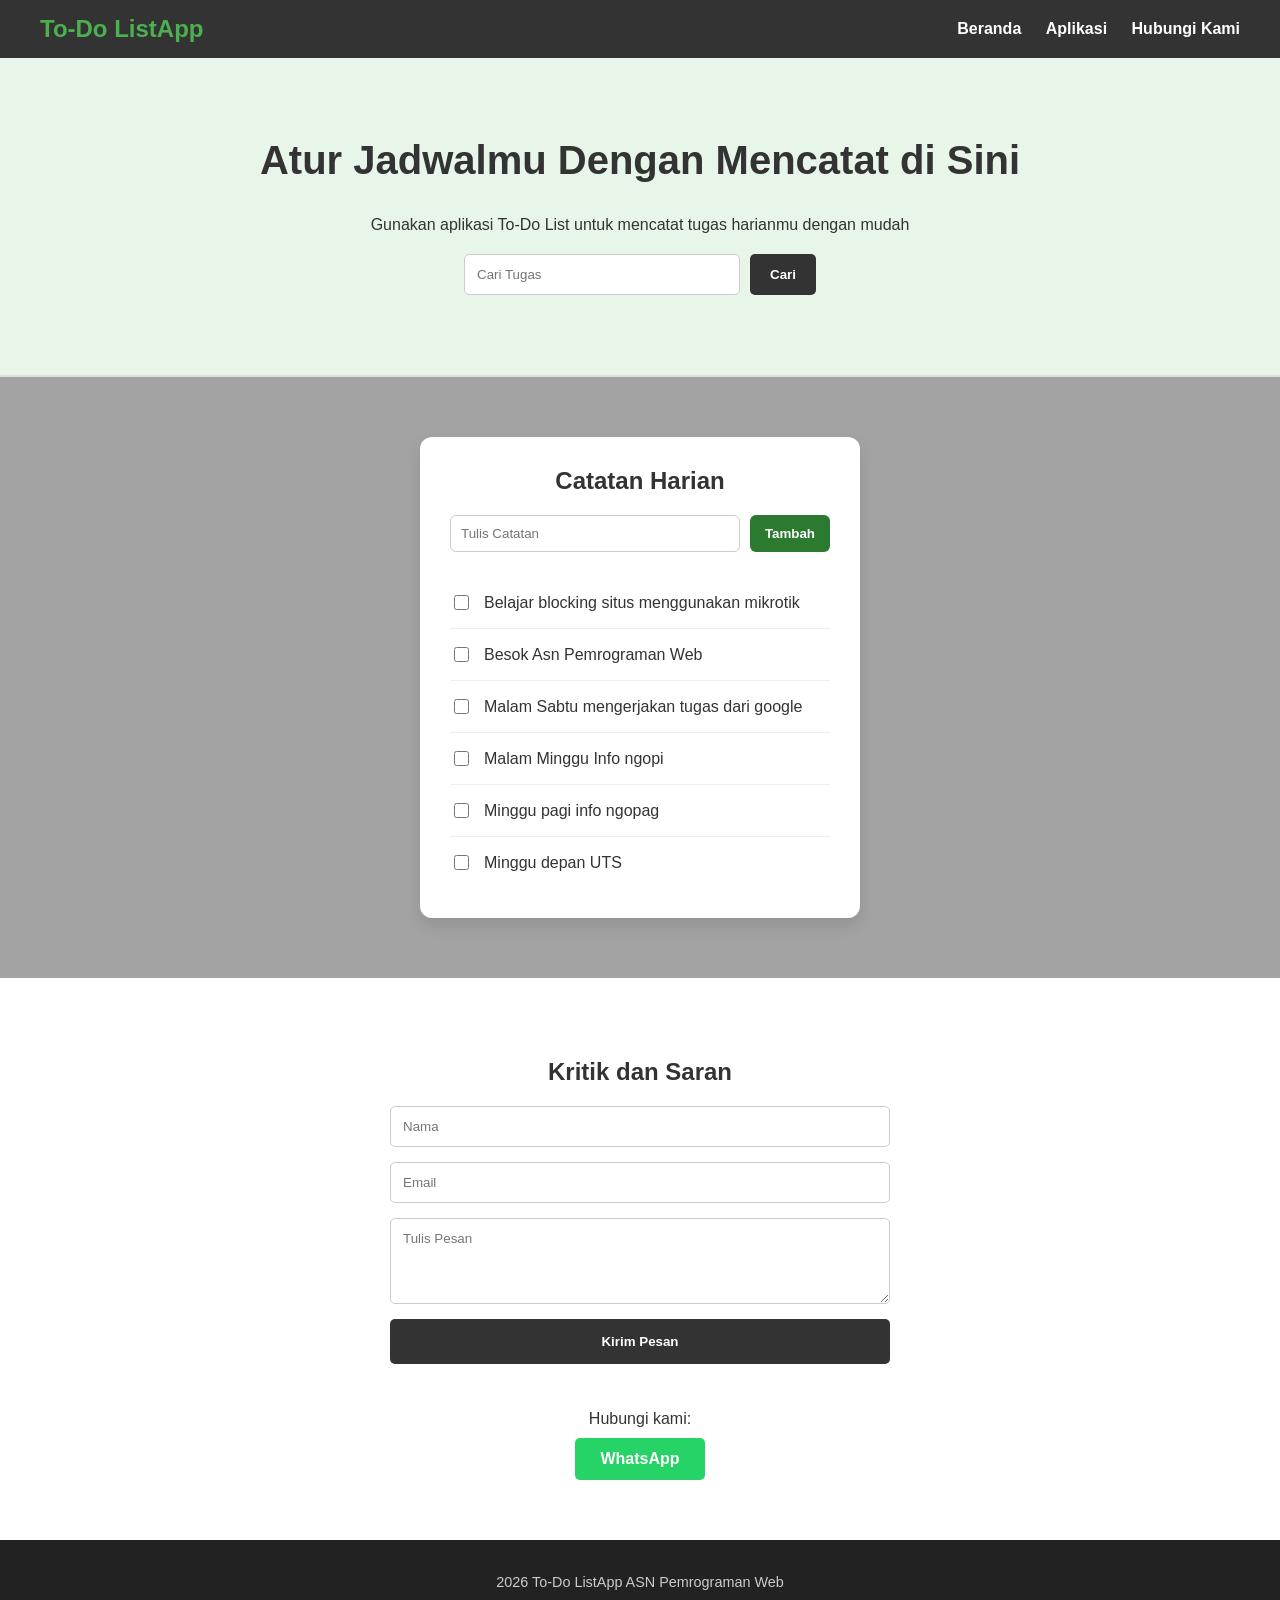
<file: asn_frontend/index.html>
<!DOCTYPE html>
<html lang="id">
<head>
    <meta charset="UTF-8">
    <meta name="viewport" content="width=device-width, initial-scale=1.0">
    <title>Aplikasi To-Do List</title>
    <link rel="stylesheet" href="style.css">
</head>
<body>
    <header>
        <div class="logo">To-Do ListApp</div>
        <nav>
            <a href="#hero">Beranda</a>
            <a href="#aplikasi">Aplikasi</a>
            <a href="#kontak">Hubungi Kami</a>
        </nav>
    </header>
    <section id="hero" class="hero-section">
        <div class="hero-content">
            <h1>Atur Jadwalmu Dengan Mencatat di Sini</h1>
            <p>Gunakan aplikasi To-Do List untuk mencatat tugas harianmu dengan mudah</p>
            <form class="search-form">
                <input type="text" placeholder="Cari Tugas">
                <button type="submit">Cari</button>
            </form>
        </div>
    </section>
    <section id="aplikasi" class="body-section">
            <div class="to-do-list">
            <h2>Catatan Harian</h2>
            <div class="input-todo">
                <input type="text" placeholder="Tulis Catatan">
                <button>Tambah</button>    
            </div>
            <ul class="list">
                <li>
                    <input type="checkbox" id="catatan1">
                    <label for="catatan1">Belajar blocking situs menggunakan mikrotik</label>
                </li>
                <li>
                    <input type="checkbox" id="catatan2">
                    <label for="catatan2">Besok Asn Pemrograman Web</label>
                </li>
                <li>
                    <input type="checkbox" id="catatan3">
                    <label for="catatan3">Malam Sabtu mengerjakan tugas dari google</label>
                </li>
                <li>
                    <input type="checkbox" id="catatan4">
                    <label for="catatan4">Malam Minggu Info ngopi</label>
                </li>
                <li>
                    <input type="checkbox" id="catatan5">
                    <label for="catatan5">Minggu pagi info ngopag</label>
                </li>
                <li>
                    <input type="checkbox" id="catatan6">
                    <label for="catatan6">Minggu depan UTS</label>
                </li>
            </ul>
        </div>
    </section>
    <section id="kontak" class="contact-section">
        <h2>Kritik dan Saran</h2>
        <div class="contact-wrapper">
            <form class="contact-form">
                <input type="text" placeholder="Nama" required>
                <input type="email" placeholder="Email" required>
                <textarea placeholder="Tulis Pesan" rows="4" required></textarea>
                <button type="submit">Kirim Pesan</button>
            </form>
            <div class="wa-box">
                <p>Hubungi kami:</p>
                <a href="https://wa.me/62882007166831" target="_blank" class="btn-wa">WhatsApp</a>
            </div>
        </div>
    </section>
    <footer>
        <p>2026 To-Do ListApp ASN Pemrograman Web</p>
    </footer>
</body>
</html>
</file>
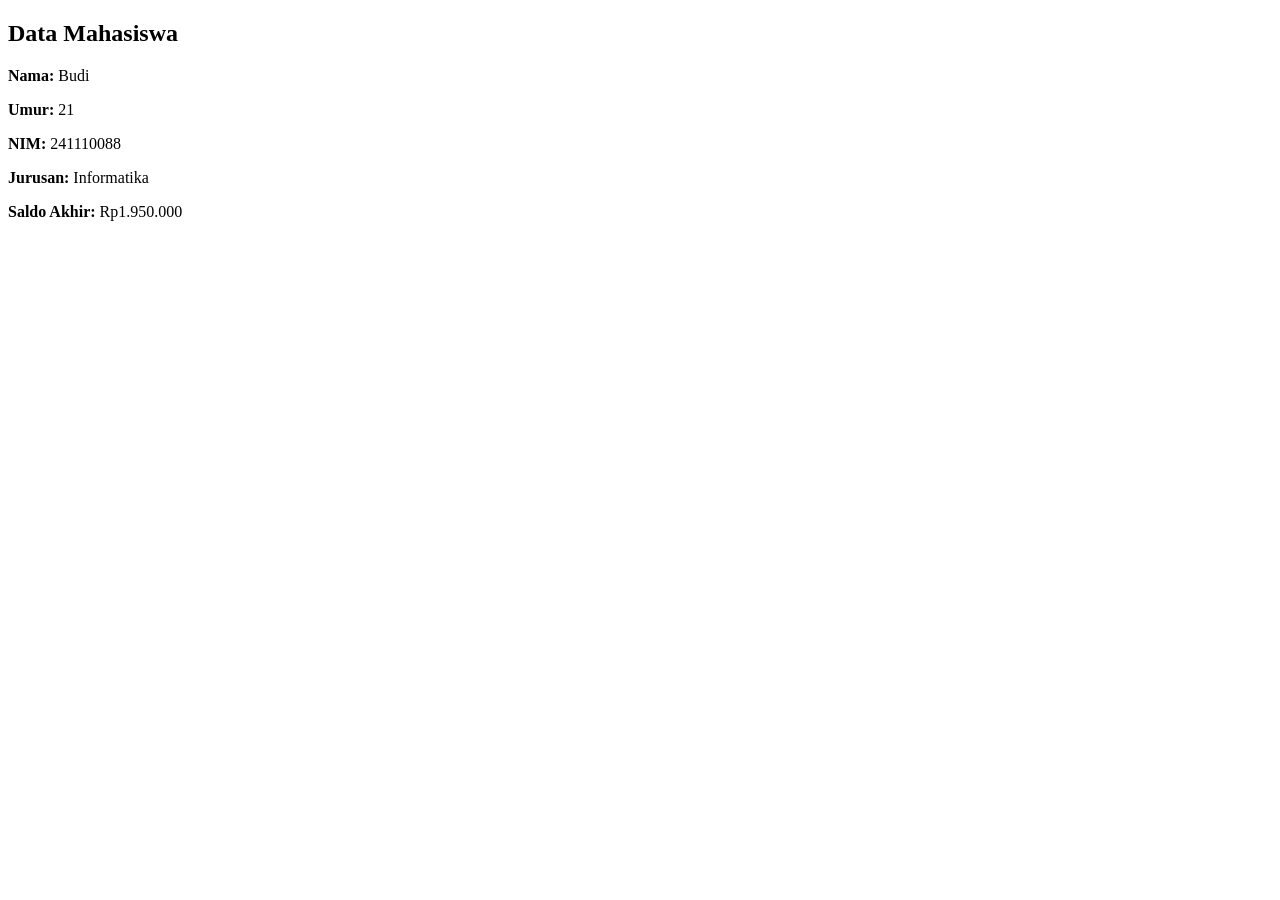
<file: latihanjs/index.html>
<!DOCTYPE html>
<html lang="en">
<head>
    <meta charset="UTF-8">
    <meta name="viewport" content="width=device-width, initial-scale=1.0">
    <title>Mahasiswa</title>
</head>
<body>
    <div id="output"></div>
    <script type="module" src="app.js"></script>
</body>
</html>
</file>
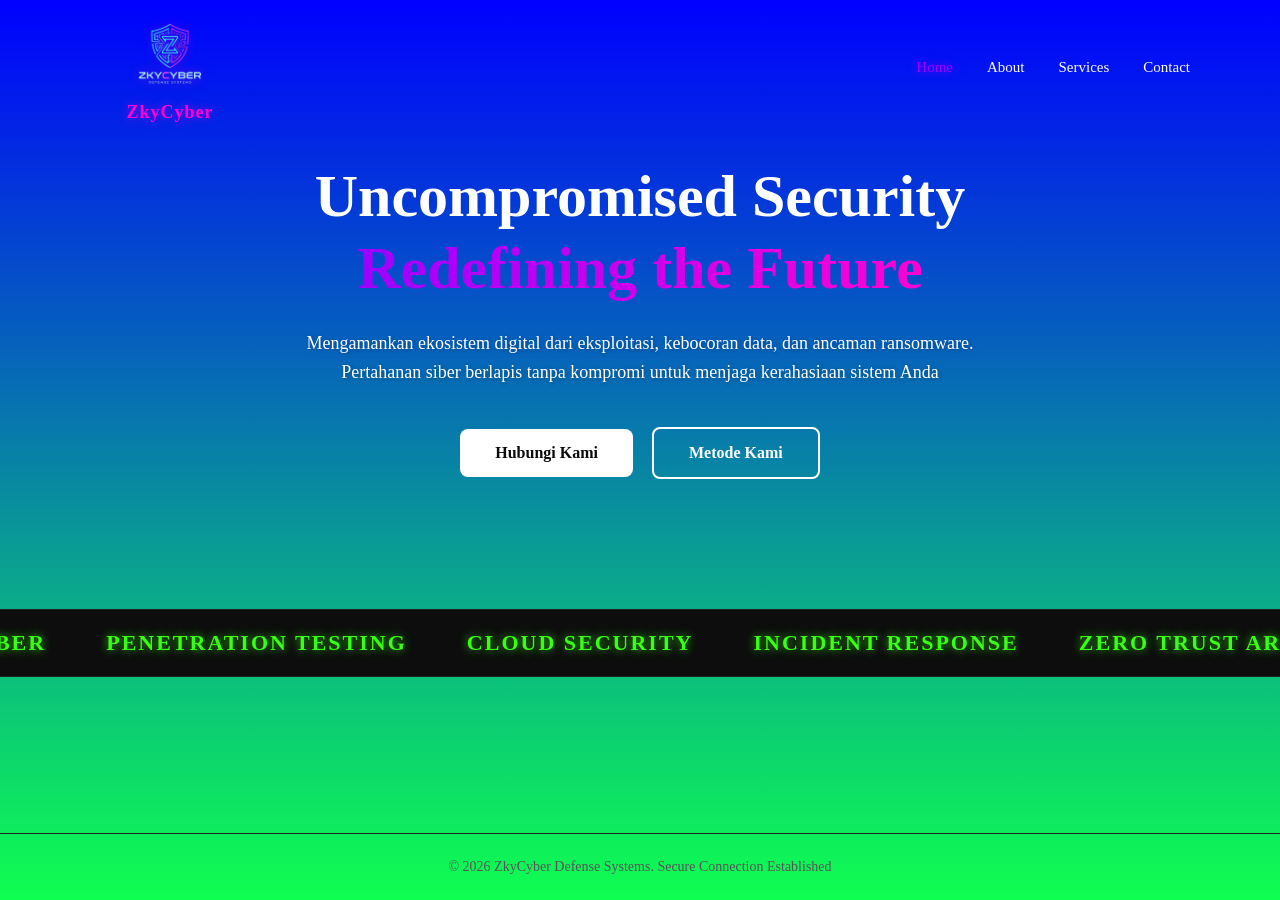
<file: UTS/index.html>
<!DOCTYPE html>
<html lang="en">
<head>
    <meta charset="UTF-8">
    <meta name="viewport" content="width=device-width, initial-scale=1.0">
    <title>ZkyCyber</title>
    <link rel="stylesheet" href="style.css">
</head>
<body>
    <header>
        <nav class="nav">
            <div class="logo">
                <img src="logozkycyber.png" alt="Logo ZkyCyber" class="logo-img">
                <span>ZkyCyber</span>
            </div>
            <div class="navigasi">
                <a href="index.html" class="aktif">Home</a>
                <a href="about.html">About</a>
                <a href="services.html">Services</a>
                <a href="contact.html">Contact</a>
            </div>
        </nav>
    </header>
    <main>
        <section class="home">
            <h1>Uncompromised Security<br><span class="tekswarna">Redefining the Future</span></h1>
            <p>Mengamankan ekosistem digital dari eksploitasi, kebocoran data, dan ancaman ransomware. Pertahanan siber berlapis tanpa kompromi untuk menjaga kerahasiaan sistem Anda</p>
            <div>
                <a href="contact.html" class="btncontact">Hubungi Kami</a>
                <a href="services.html" class="btnservices">Metode Kami</a>
            </div>
        </section>
        <div class="textberjalan">
            <div class="isi" id="animasi">
                <span>ZKYCYBER</span>
                <span>PENETRATION TESTING</span>
                <span>CLOUD SECURITY</span>
                <span>INCIDENT RESPONSE</span>
                <span>ZERO TRUST ARCHITECTURE</span>
                <span>ENCRYPTION</span>
            </div>
        </div>
    </main>
    <footer class="footer">
    <p>&copy; 2026 ZkyCyber Defense Systems. Secure Connection Established</p>
    </footer>
    <script src="script.js"></script>
</body>
</html>
</file>
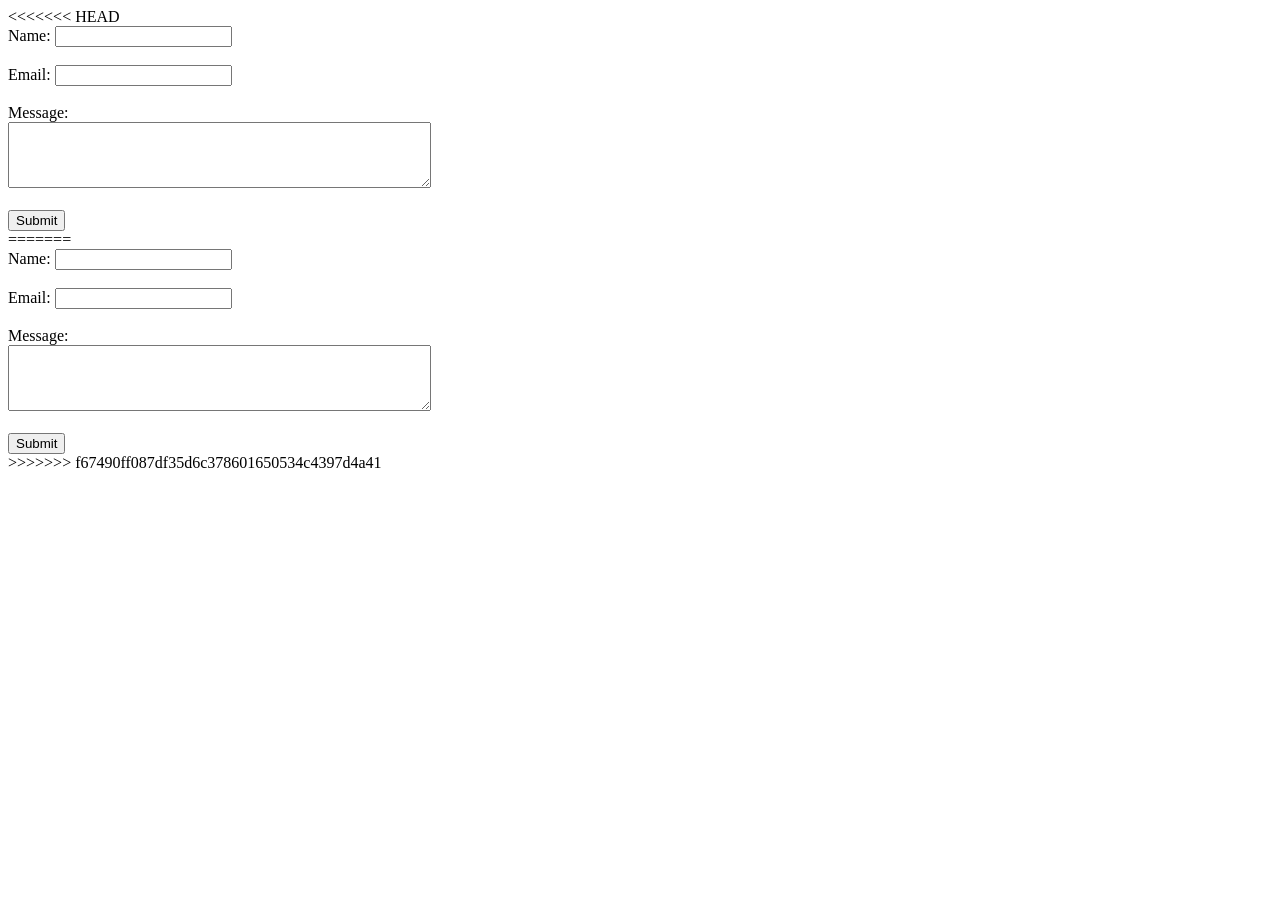
<file: form.html>
<!DOCTYPE html>
<html lang="en">
<head>
    <meta charset="UTF-8">
<<<<<<< HEAD
    <meta name="viewport" content="width=device-width, initial-scale=1.0">
    <title>Document</title>
</head>
<body>
   <form action="/submit" method="post">
       <label for="name">Name:</label>
       <input type="text" id="name" name="name" required><br><br>
      
       <label for="email">Email:</label>
       <input type="email" id="email" name="email" required><br><br>
      
       <label for="message">Message:</label><br>
       <textarea id="message" name="message" rows="4" cols="50" required></textarea><br><br>
      
       <input type="submit" value="Submit">
   </form>
=======
    <title>form</title>
</head>
<body>

    <form action="/submit" method="post">
        <label for="name">Name:</label>
        <input type="text" id="name" name="name" required><br><br>

        <label for="email">Email:</label>
        <input type="email" id="email" name="email" required><br><br>

        <label for="message">Message:</label><br>
        <textarea id="message" name="message" rows="4" cols="50" required></textarea><br><br>

        <input type="submit" value="Submit">
    </form>

>>>>>>> f67490ff087df35d6c378601650534c4397d4a41
</body>
</html>
</file>
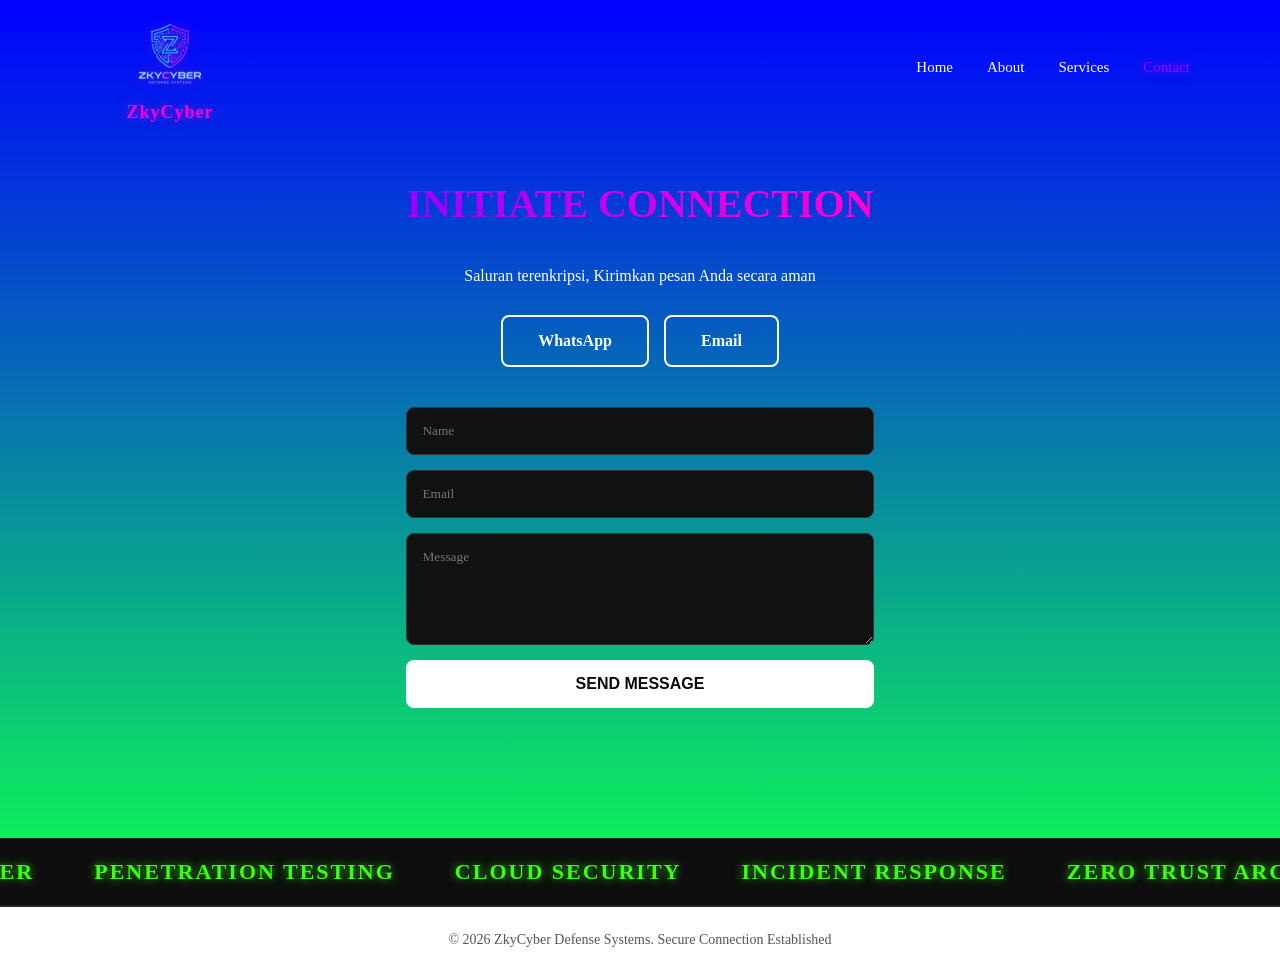
<file: UTS/contact.html>
<!DOCTYPE html>
<html lang="en">
<head>
    <meta charset="UTF-8">
    <meta name="viewport" content="width=device-width, initial-scale=1.0">
    <title>Contact-ZkyCyber</title>
    <link rel="stylesheet" href="style.css">
</head>
<body>
    <header>
        <nav class="nav">
            <div class="logo">
                <img src="logozkycyber.png" alt="Logo ZkyCyber" class="logo-img">
                <span>ZkyCyber</span>
            </div>
            <div class="navigasi">
                <a href="index.html">Home</a>
                <a href="about.html">About</a>
                <a href="services.html">Services</a>
                <a href="contact.html" class="aktif">Contact</a>
            </div>
        </nav>
    </header>
    <main class="contact">
        <h1 class="teksjudul">INITIATE CONNECTION</h1>
        <p class="teksbawah">Saluran terenkripsi, Kirimkan pesan Anda secara aman</p>
        <div class="kontak">
            <a href="https://wa.me/62882007166831" target="_blank" class="btnservices">WhatsApp</a>
            <a href="mailto:newzkysky@gmail.com" class="btnservices">Email</a>
        </div>
        <form class="form" onsubmit="event.preventDefault(); kirimPesan();">
            <input type="text" placeholder="Name" required>
            <input type="email" placeholder="Email" required>
            <textarea placeholder="Message" rows="5" required></textarea>
            <button type="submit" class="btnsubmit">SEND MESSAGE</button>
        </form>
    </main>
    <div class="textberjalan">
            <div class="isi" id="animasi">
                <span>ZKYCYBER</span>
                <span>PENETRATION TESTING</span>
                <span>CLOUD SECURITY</span>
                <span>INCIDENT RESPONSE</span>
                <span>ZERO TRUST ARCHITECTURE</span>
                <span>ENCRYPTION</span>
            </div>
        </div>
    <footer class="footer">
    <p>&copy; 2026 ZkyCyber Defense Systems. Secure Connection Established</p>
    </footer>
    <script src="script.js"></script>
</body>
</html>
</file>
<file: asn_frontend/style.css>
body {
    font-family: Arial, sans-serif;
    background-color: #f4f4f9;
    margin: 0;
    padding: 0;
    color: #333;
}
header {
    background-color: #333;
    color: white;
    display: flex;
    justify-content: space-between;
    align-items: center;
    padding: 15px 40px;
    position: sticky;
    top: 0;
    z-index: 1000;
}
.logo {
    font-size: 1.5em;
    font-weight: bold;
    color: #4CAF50;
}
header nav a {
    color: white;
    text-decoration: none;
    margin-left: 20px;
    font-weight: bold;
    transition: color 0.3s;
}

header nav a:hover {
    color: #4CAF50;
}
.hero-section {
    background-color: #e8f5e9;
    text-align: center;
    padding: 80px 20px;
    border-bottom: 2px solid #ddd;
}
.hero-content h1 {
    font-size: 2.5em;
    margin-top: 0;
}
.search-form {
    margin-top: 20px;
    display: flex;
    justify-content: center;
    gap: 10px;
}
.search-form input {
    padding: 12px;
    width: 250px;
    border: 1px solid #ccc;
    border-radius: 5px;
}
.search-form button {
    padding: 12px 20px;
    background-color: #333;
    color: white;
    border: none;
    border-radius: 5px;
    cursor: pointer;
    font-weight: bold;
}
.body-section {
    background-color: #a3a3a3;
    padding: 60px 20px;
    display: flex;
    justify-content: center;
}
.to-do-list {
    background-color: white;
    padding: 30px;
    border-radius: 12px;
    box-shadow: 0 8px 16px rgba(0, 0, 0, 0.1);
    width: 380px;
}
.to-do-list h2 {
    text-align: center;
    margin-top: 0;
    margin-bottom: 20px;
}
.input-todo {
    display: flex;
    gap: 10px;
    margin-bottom: 25px;
}
.input-todo input {
    flex-grow: 1;
    padding: 10px;
    border: 1px solid #ccc;
    border-radius: 6px;
    font-family: inherit;
    outline: none;
}
.input-todo button {
    padding: 10px 15px;
    background-color: #2b7a30;
    color: white;
    border: none;
    border-radius: 6px;
    cursor: pointer;
    font-weight: bold;
    transition: background-color 0.3s;
}
.input-todo button:hover {
    background-color: #1e5c22;
}
.list {
    list-style-type: none;
    padding: 0;
    margin: 0;
}
.list li {
    padding: 15px 0;
    border-bottom: 1px solid #eee;
    display: flex;
    align-items: center;
    gap: 12px;
}
.list li:last-child {
    border-bottom: none;
}
.list label {
    cursor: pointer;
    transition: color 0.3s ease;
}
.list input[type="checkbox"] {
    cursor: pointer;
    width: 15px;
    height: 15px;
}
.list input[type="checkbox"]:checked + label {
    text-decoration: line-through;
    color: #888888;
}
.contact-section {
    background-color: white;
    padding: 60px 20px;
    text-align: center;
}
.contact-wrapper {
    max-width: 500px;
    margin: 0 auto;
    display: flex;
    flex-direction: column;
    gap: 30px;
}
.contact-form {
    display: flex;
    flex-direction: column;
    gap: 15px;
}
.contact-form input, .contact-form textarea {
    padding: 12px;
    border: 1px solid #ccc;
    border-radius: 5px;
    font-family: inherit;
}
.contact-form button {
    padding: 15px;
    background-color: #333;
    color: white;
    border: none;
    border-radius: 5px;
    cursor: pointer;
    font-weight: bold;
}
.wa-box p {
    margin-bottom: 10px;
}
.btn-wa {
    display: inline-block;
    background-color: #25D366;
    color: white;
    padding: 12px 25px;
    text-decoration: none;
    border-radius: 5px;
    font-weight: bold;
}
footer {
    background-color: #222;
    color: #ccc;
    text-align: center;
    padding: 20px;
    font-size: 0.9em;
}
</file>
<file: UTS/style.css>
body {
    margin: 0;
    padding: 0;
    background: linear-gradient(to bottom, #0000FF 0%, #0FFF50 100%);
    background-attachment: fixed;
    color: #FFFFFF;
    font-family: 'Times New Roman', Helvetica, sans-serif;
    overflow-x: hidden;
    display: flex;
    flex-direction: column;
    min-height: 100vh;
}
h1, h3, p {
    margin: 0;
    padding: 0;
}
header {
    background: transparent;
    position: absolute;
    top: 0;
    left: 0;
    width: 100%;
    z-index: 100;
    border-bottom: none;
}
.nav {
    max-width: 1100px;
    margin: 0 auto;
    padding: 10px 20px;
    display: flex;
    justify-content: space-between;
    align-items: center;
}
.logo {
    display: flex;
    flex-direction: column;
    align-items: center;
    justify-content: center;
    gap: 5px;
}
.logo-img {
    width: 160px;
    height: auto;
    filter: drop-shadow(0 0 5px rgba(255, 0, 212, 0.5));
}
.logo span {
    font-size: 18px;
    font-weight: bold;
    color: #FF00D4;
    letter-spacing: 1px;
    text-shadow: 0 0 8px rgba(255, 0, 212, 0.6);
}
.navigasi a {
    color: #FFFFFF;
    text-decoration: none;
    margin-left: 30px;
    font-size: 15px;
    transition: 0.3s ease;
}
.navigasi a:hover, .navigasi a.aktif {
    color: #9D00FF;
    text-shadow: 0 0 10px #9D00FF;
}
main {
    flex: 1;
}
.home {
    max-width: 1100px;
    margin: 0 auto;
    padding: 160px 20px 80px;
    text-align: center;
}
.home h1 {
    font-size: 60px;
    line-height: 1.2;
    margin-bottom: 25px;
}
.tekswarna {
    background: linear-gradient(90deg, #9D00FF, #FF00D4);
    -webkit-background-clip: text;
    background-clip: text;
    -webkit-text-fill-color: transparent;
}
.home p {
    color: #FFFFFF;
    text-shadow: 1px 1px 4px rgba(0, 0, 0, 0.3);
    font-size: 18px;
    line-height: 1.6;
    margin-bottom: 40px;
    margin-top: 20px;
    max-width: 700px;
    margin-left: auto;
    margin-right: auto;
}
.btncontact, .btnservices {
    display: inline-block;
    padding: 15px 35px;
    border-radius: 8px;
    text-decoration: none;
    font-weight: bold;
    transition: 0.3s;
    font-size: 16px;
}
.btncontact {
    background-color: #FFFFFF;
    color: #0a0a0a;
    margin-right: 15px;
}
.btncontact:hover {
    background-color: #9D00FF;
    color: #FFFFFF;
    box-shadow: 0 0 15px #9D00FF;
}
.btnservices {
    border: 2px solid #FFFFFF;
    color: #FFFFFF;
}
.btnservices:hover {
    background-color: #FFFFFF;
    color: #0000FF;
    border-color: #FFFFFF;
}
.textberjalan {
    border-top: 1px solid #222;
    border-bottom: 1px solid #222;
    padding: 20px 0;
    margin-top: 50px;
    overflow: hidden;
    background-color: #0d0d0d;
}
.isi {
    display: flex;
    white-space: nowrap;
    gap: 60px;
    color: #39FF14;
    text-shadow: 0 0 10px rgba(57, 255, 20, 0.8);
    font-weight: bold;
    font-size: 22px;
    letter-spacing: 2px;
}
.footer {
    text-align: center;
    padding: 25px 20px;
    color: #555;
    font-size: 14px;
    border-top: 1px solid #222;
}
.about, .services, .contact {
    max-width: 1100px;
    margin: 0 auto;
    padding: 180px 20px 80px;
}
.teksjudul {
    text-align: center;
    font-size: 40px;
    margin-bottom: 40px;
    background: linear-gradient(90deg, #9D00FF, #FF00D4);
    -webkit-background-clip: text;
    background-clip: text;
    -webkit-text-fill-color: transparent;
}
.gambar {
    width: 100%;
    margin-bottom: 25px;
}
.gambar img {
    width: 100%;
    height: 300px;
    object-fit: cover;
    border-radius: 8px;
    border: 2px solid #FF00FF;
    filter: grayscale(100%) contrast(120%);
}
.profil {
    background-color: #111;
    padding: 40px;
    border-radius: 12px;
    border-left: 4px solid #9D00FF;
}
.profil .teks {
    color: #FFFFFF;
    line-height: 1.8;
}
.kotak {
    display: grid;
    grid-template-columns: repeat(auto-fit, minmax(280px, 1fr));
    gap: 30px;
}
.item {
    background: #111;
    padding: 40px;
    border-radius: 12px;
    border: 1px solid #222;
    transition: 0.3s;
}
.item:hover {
    border-color: #FF00D4;
    transform: translateY(-8px);
    box-shadow: 0 5px 15px rgba(255, 0, 212, 0.1);
}
.ikon {
    font-size: 40px;
    margin-bottom: 15px;
}
.item h3 {
    margin-bottom: 10px;
    color: #FFFFFF;
}
.item p {
    color: #FFFFFF;
    font-size: 14px;
    line-height: 1.6;
}
.contact {
    max-width: 600px;
}
.teksbawah {
    text-align: center;
    color: #FFFFFF;
    margin-bottom: 30px;
}
.form {
    display: flex;
    flex-direction: column;
    gap: 15px;
}
.form input, .form textarea {
    background-color: #111;
    border: 1px solid #333;
    padding: 15px;
    border-radius: 8px;
    color: #FFFFFF;
    font-family: inherit;
    box-sizing: border-box;
}
.form input:focus, .form textarea:focus {
    outline: none;
    border-color: #9D00FF;
}
.btnsubmit {
    background-color: #FFFFFF;
    color: #0a0a0a;
    padding: 15px;
    border: none;
    border-radius: 8px;
    font-weight: bold;
    font-size: 16px;
    cursor: pointer;
    transition: 0.3s;
}
.btnsubmit:hover {
    background-color: #9D00FF;
    color: #FFFFFF;
}
.sub-judul {
    color: #FFFFFF;
    font-size: 20px;
    font-weight: bold;
    margin-bottom: 10px;
    margin-top: 30px;
}
.profil .sub-judul:first-child {
    margin-top: 0;
}
.kontak {
    display: flex;
    justify-content: center;
    gap: 15px;
    margin-bottom: 40px;
    flex-wrap: wrap;
}
@media screen and (max-width: 768px) {
    .nav {
        flex-direction: column;
        gap: 20px;
        padding: 20px;
    }
    .navigasi {
        margin: 0;
        display: flex;
        flex-wrap: wrap;
        justify-content: center;
        gap: 10px;
    }
    .navigasi a {
        margin: 0 10px;
        font-size: 14px;
    }
    .logo-img {
        width: 100px;
    }
    .home {
        padding-top: 220px;
    }
    .home h1 {
        font-size: 32px;
    }
    .home p {
        font-size: 15px;
    }
    .btncontact {
        margin-right: 0;
        margin-bottom: 15px;
    }
    .btncontact, .btnservices {
        display: block;
        width: 100%;
        box-sizing: border-box;
    }
    .about, .services, .contact {
        padding-top: 250px;
    }
    .teksjudul {
        font-size: 28px;
    }
    .kotak {
        grid-template-columns: 1fr;
    }
    .isi {
        font-size: 16px;
        gap: 30px;
    }
}
</file>
